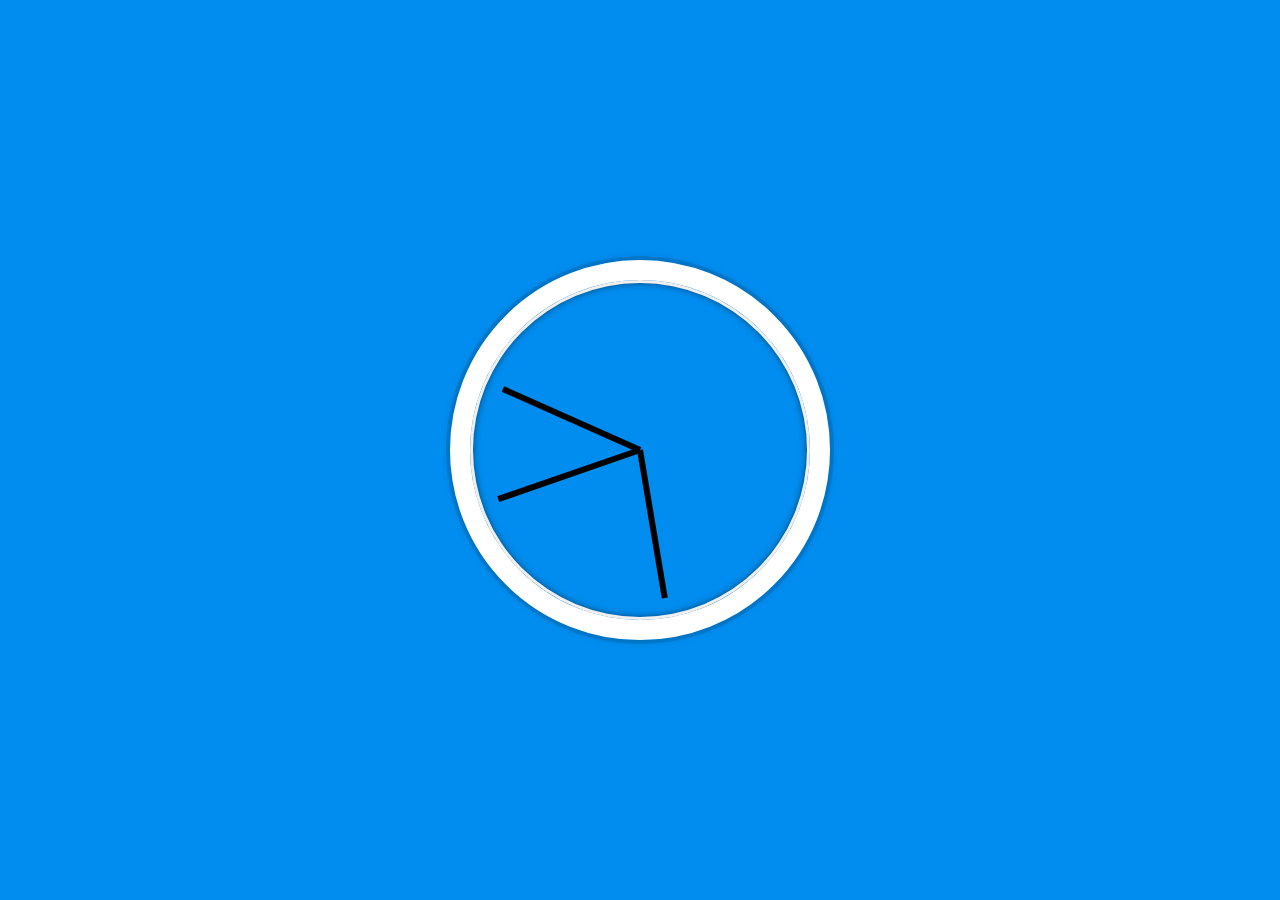
<file: 30Days Javascript/3D Clock/index.html>
<!DOCTYPE html>
<html lang="en">
<head>
  <meta charset="UTF-8">
  <title>JS + CSS Clock</title>
</head>
<body>
    
    <div class="clock">
<div class="clock-face">
        <div class="hand hour-hand"></div>
        <div class="hand min-hand"></div>
        <div class="hand second-hand"></div>
      </div>
    </div>
    
<style>
    html {
      background: #018DEF;
      background-size: cover;
      font-family: 'helvetica neue';
      text-align: center;
      font-size: 10px;
    }

    body {
      margin: 0;
      font-size: 2rem;
      display: flex;
      flex: 1;
      min-height: 100vh;
      align-items: center;
    }
      
    .clock {
      width: 30rem;
      height: 30rem;
      border: 20px solid white;
      border-radius: 50%;
      margin: 50px auto;
      position: relative;
      padding: 2rem;
      box-shadow:
        0 0 0 4px rgba(0,0,0,0.1),
        inset 0 0 0 3px #EFEFEF,
        inset 0 0 10px black,
        0 0 10px rgba(0,0,0,0.2);
    }

    .clock-face {
      position: relative;
      width: 100%;
      height: 100%;
      transform: translateY(-3px);
    }

    .hand {
      width: 50%;
      height: 6px;
      background: black;
      position: absolute;
      top: 50%;
      transform-origin: 100%;
      transform: rotate(90deg);
      transition: all 0.05s;
      transition-timing-function: cubic-bezier(0.1, 2.7, 0.58, 1);
    }
</style>

  <script>
  const secondHand = document.querySelector('.second-hand');
  const minsHand = document.querySelector('.min-hand');
  const hourHand = document.querySelector('.hour-hand');

  function setDate() {
    const now = new Date();

    const seconds = now.getSeconds();
    const secondsDegrees = ((seconds / 60) * 360) + 90;
    secondHand.style.transform = `rotate(${secondsDegrees}deg)`;

    const mins = now.getMinutes();
    const minsDegrees = ((mins / 60) * 360) + ((seconds/60)*6) + 90;
    minsHand.style.transform = `rotate(${minsDegrees}deg)`;

    const hour = now.getHours();
    const hourDegrees = ((hour / 12) * 360) + ((mins/60)*30) + 90;
    hourHand.style.transform = `rotate(${hourDegrees}deg)`;
  }

  setInterval(setDate, 1000);

  setDate();
  </script>
    </body>
        </html>
</file>
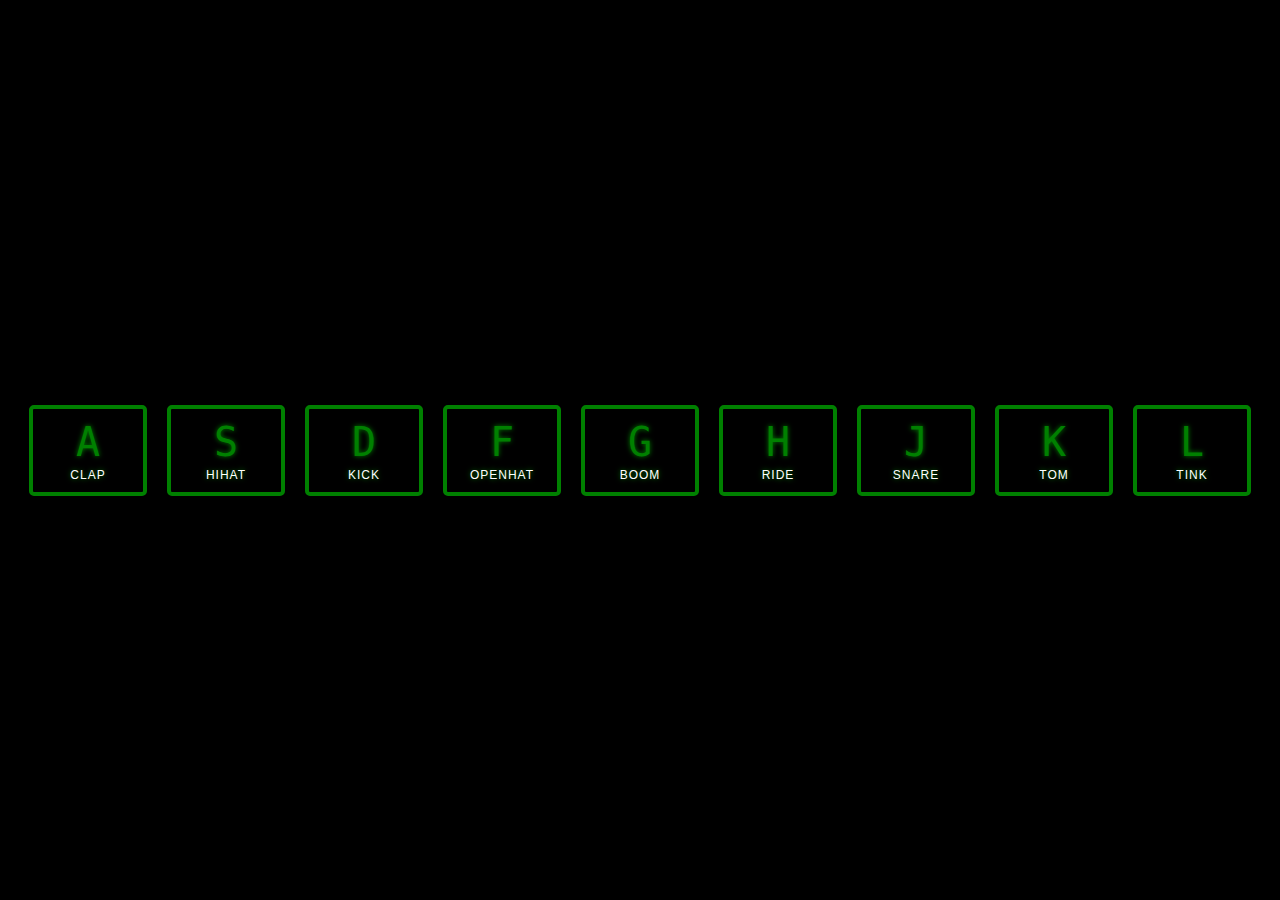
<file: 30Days Javascript/Drum Kit/index.html>
<!DOCTYPE html>
<html lang="en">
<head>
  <meta charset="UTF-8">
  <title>JS Drum Kit Day 1</title>
  <link rel="stylesheet" href="style.css">
</head>
<body>
   
  <div class="keys">
    <div data-key="65" class="key">
      <kbd>A</kbd>
      <span class="sound">clap</span>
    </div>
    <div data-key="83" class="key">
      <kbd>S</kbd>
      <span class="sound">hihat</span>
    </div>
    <div data-key="68" class="key">
      <kbd>D</kbd>
      <span class="sound">kick</span>
    </div>
    <div data-key="70" class="key">
      <kbd>F</kbd>
      <span class="sound">openhat</span>
    </div>
    <div data-key="71" class="key">
      <kbd>G</kbd>
      <span class="sound">boom</span>
    </div>
    <div data-key="72" class="key">
      <kbd>H</kbd>
      <span class="sound">ride</span>
    </div>
    <div data-key="74" class="key">
      <kbd>J</kbd>
      <span class="sound">snare</span>
    </div>
    <div data-key="75" class="key">
      <kbd>K</kbd>
      <span class="sound">tom</span>
    </div>
    <div data-key="76" class="key">
      <kbd>L</kbd>
      <span class="sound">tink</span>
    </div>
  </div>

  <audio data-key="65" src="sounds/clap.wav"></audio>
  <audio data-key="83" src="sounds/hihat.wav"></audio>
  <audio data-key="68" src="sounds/kick.wav"></audio>
  <audio data-key="70" src="sounds/openhat.wav"></audio>
  <audio data-key="71" src="sounds/boom.wav"></audio>
  <audio data-key="72" src="sounds/ride.wav"></audio>
  <audio data-key="74" src="sounds/snare.wav"></audio>
  <audio data-key="75" src="sounds/tom.wav"></audio>
  <audio data-key="76" src="sounds/tink.wav"></audio>

    </body>
    
  <script>
  function removeTransition(e) {
    if (e.propertyName !== 'transform') return;
    e.target.classList.remove('playing');
  }

  function playSound(e) {
    const audio = document.querySelector(`audio[data-key="${e.keyCode}"]`);
    const key = document.querySelector(`div[data-key="${e.keyCode}"]`);
    if (!audio) return;

    key.classList.add('playing');
    audio.currentTime = 0;
    audio.play();
  }

  const keys = Array.from(document.querySelectorAll('.key'));
  keys.forEach(key => key.addEventListener('transitionend', removeTransition));
  window.addEventListener('keydown', playSound);
</script>
</html>
</file>
<file: 30Days Javascript/Drum Kit/style.css>
html {
  font-size: 10px;
  background: #000;
  background-size: cover;
}

body,html {
  margin: 0;
  padding: 0;
  font-family: sans-serif;
}

.keys {
  display: flex;
  flex: 1;
  min-height: 100vh;
  align-items: center;
  justify-content: center;
}

.key {
  border: .4rem solid Green;
  border-radius: .5rem;
  margin: 1rem;
  font-size: 1.5rem;
  padding: 1rem .5rem;
  transition: all .07s ease;
  width: 10rem;
  text-align: center;
  color: Green;
  background: rgba(0,0,0,0.4);
  text-shadow: 0 0 .5rem Green;
}

.playing {
  transform: scale(1.1);
  border-color: #ffc600;
  box-shadow: 0 0 1rem #ffc600;
}

kbd {
  display: block;
  font-size: 4rem;
}

.sound {
  font-size: 1.2rem;
  text-transform: uppercase;
  letter-spacing: .1rem;
  color: #ffff;
}
</file>
